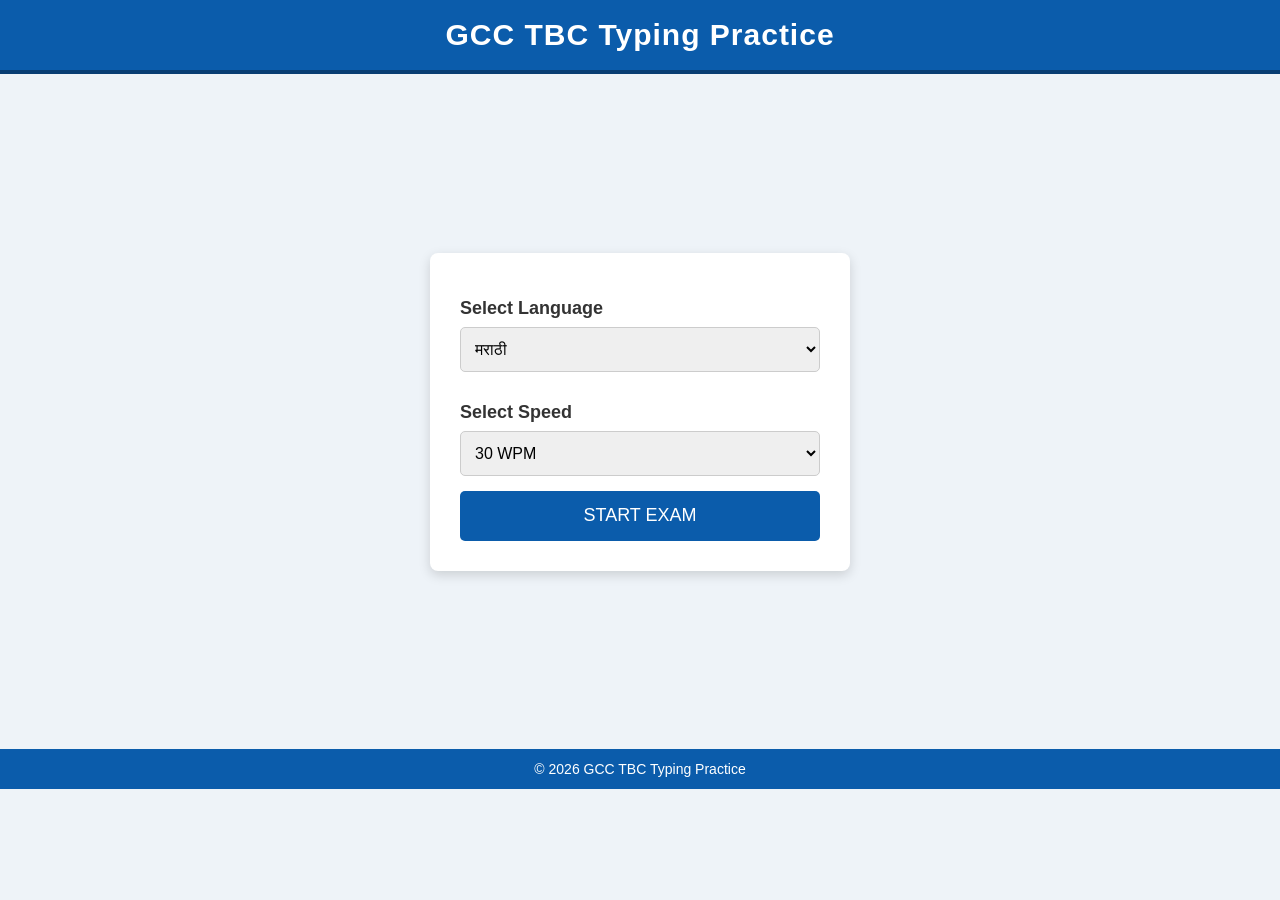
<file: index.html>
<!DOCTYPE html>
<html lang="mr">
<head>
<meta charset="UTF-8">
<meta name="viewport" content="width=device-width, initial-scale=1.0">

<title>GCC TBC Typing Practice</title>

<link rel="stylesheet" href="style.css">
</head>

<body>

<header>

<h1>GCC TBC Typing Practice</h1>

</header>

<div class="main">

<div class="box">

<h2>Select Language</h2>

<select id="language">

<option value="marathi">मराठी</option>

<option value="hindi">हिंदी</option>

<option value="english">English</option>

</select>

<h2>Select Speed</h2>

<select id="speed">

<option value="30">30 WPM</option>

<option value="40">40 WPM</option>

<option value="50">50 WPM</option>

<option value="60">60 WPM</option>

</select>

<button id="startBtn" onclick="startExam()">

START EXAM

</button>

</div>

</div>

<footer>

© 2026 GCC TBC Typing Practice

</footer>

<script src="script.js"></script>

</body>

</html>
</file>
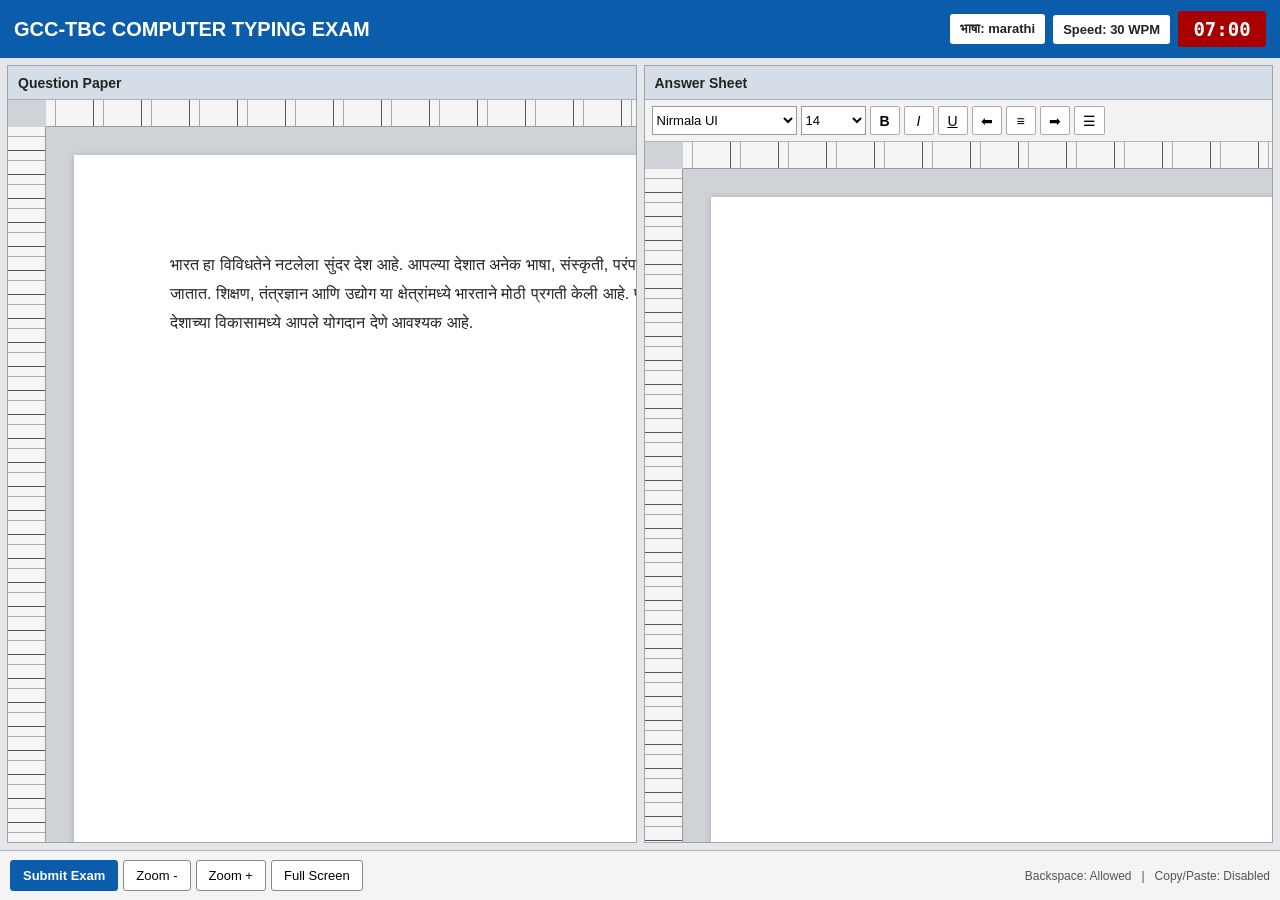
<file: exam.html>
<!DOCTYPE html>
<html lang="mr">

<head>

<meta charset="UTF-8">

<meta name="viewport" content="width=device-width, initial-scale=1.0">

<title>GCC-TBC Typing Examination</title>


<style>

/* =====================================================
   BASIC
===================================================== */

* {
    box-sizing: border-box;
}

html,
body {
    margin: 0;
    width: 100%;
    height: 100%;
    overflow: hidden;
    font-family: Arial, "Noto Sans Devanagari", sans-serif;
    background: #e5e7eb;
    color: #222;
}


/* =====================================================
   HEADER
===================================================== */

.exam-header {

    height: 58px;

    background: #0b5cab;

    color: white;

    display: flex;

    align-items: center;

    justify-content: space-between;

    padding: 7px 14px;

}


.exam-title {

    font-size: 20px;

    font-weight: bold;

}


.exam-info {

    display: flex;

    align-items: center;

    gap: 8px;

}


.info-box {

    background: white;

    color: #222;

    padding: 7px 10px;

    border-radius: 3px;

    font-size: 13px;

    font-weight: bold;

}


.timer {

    background: #a80000;

    color: white;

    min-width: 88px;

    padding: 7px 10px;

    text-align: center;

    border-radius: 3px;

    font-family: monospace;

    font-size: 19px;

    font-weight: bold;

}


/* =====================================================
   MAIN
===================================================== */

.exam-container {

    height: calc(100vh - 108px);

    padding: 7px;

}


.exam-panels {

    display: grid;

    grid-template-columns: 1fr 1fr;

    gap: 7px;

    height: 100%;

}


/* =====================================================
   PANEL
===================================================== */

.panel {

    background: #dfe3e8;

    border: 1px solid #9da4ac;

    display: flex;

    flex-direction: column;

    min-width: 0;

    overflow: hidden;

}


.panel-title {

    height: 34px;

    background: #d5dde6;

    border-bottom: 1px solid #aab2bb;

    display: flex;

    align-items: center;

    padding: 0 10px;

    font-size: 14px;

    font-weight: bold;

}


/* =====================================================
   WORD WORKSPACE
===================================================== */

.word-workspace {

    position: relative;

    flex: 1;

    min-height: 0;

    background: #cfd3d8;

    overflow: hidden;

}


/* =====================================================
   HORIZONTAL RULER
===================================================== */

.horizontal-ruler {

    position: absolute;

    top: 0;

    left: 38px;

    right: 0;

    height: 27px;

    background-color: #f5f5f5;

    border-bottom: 1px solid #999;

    z-index: 10;

    overflow: hidden;

    pointer-events: none;

    background-image:

        repeating-linear-gradient(
            to right,
            transparent 0px,
            transparent 9px,
            #aaa 9px,
            #aaa 10px,
            transparent 10px,
            transparent 47px,
            #555 47px,
            #555 48px
        );

}


.horizontal-ruler span {

    position: absolute;

    top: 2px;

    font-size: 9px;

    color: #444;

}


/* =====================================================
   VERTICAL RULER
===================================================== */

.vertical-ruler {

    position: absolute;

    left: 0;

    top: 27px;

    bottom: 0;

    width: 38px;

    background-color: #f5f5f5;

    border-right: 1px solid #999;

    z-index: 10;

    overflow: hidden;

    pointer-events: none;

    background-image:

        repeating-linear-gradient(
            to bottom,
            transparent 0px,
            transparent 9px,
            #aaa 9px,
            #aaa 10px,
            transparent 10px,
            transparent 23px,
            #555 23px,
            #555 24px
        );

}


.vertical-ruler span {

    position: absolute;

    left: 4px;

    font-size: 9px;

    color: #444;

}


/* =====================================================
   WORD PAGE
===================================================== */

.word-page {

    position: absolute;

    top: 27px;

    left: 38px;

    right: 0;

    bottom: 0;

    overflow: auto;

    padding: 28px;

}


/* =====================================================
   QUESTION PAGE
===================================================== */

.question-page {

    width: 8.27in;

    min-height: 11.69in;

    background: white;

    margin: 0 auto;

    padding:

        1in
        1in
        1in
        1in;

    box-shadow:

        0 1px 7px rgba(0,0,0,.20);

}


.question-text {

    font-family:

        "Nirmala UI",
        "Mangal",
        Arial,
        sans-serif;

    font-size: 16px;

    line-height: 1.8;

    white-space: pre-wrap;

    user-select: none;

    cursor: default;

}


/* =====================================================
   TYPING PAGE
===================================================== */

.typing-page {

    width: 8.27in;

    min-height: 11.69in;

    background: white;

    margin: 0 auto;

    padding:

        1in
        1in
        1in
        1in;

    box-shadow:

        0 1px 7px rgba(0,0,0,.20);

}


/* =====================================================
   TYPING AREA
===================================================== */

.typing-area {

    width: 100%;

    min-height: 9.69in;

    border: none;

    outline: none;

    resize: none;

    background: transparent;

    font-family:

        "Nirmala UI",
        "Mangal",
        Arial,
        sans-serif;

    font-size: 16px;

    line-height: 1.8;

    color: #111;

    white-space: pre-wrap;

    overflow: hidden;

    tab-size: 5.33;

    -moz-tab-size: 5.33;

}


/* =====================================================
   TOOLBAR
===================================================== */

.word-toolbar {

    height: 42px;

    background: #f3f3f3;

    border-bottom: 1px solid #aeb5bc;

    display: flex;

    align-items: center;

    gap: 4px;

    padding: 4px 7px;

    flex-wrap: nowrap;

    overflow-x: auto;

}


/* SELECT */

.word-toolbar select {

    height: 29px;

    border: 1px solid #999;

    background: white;

    font-size: 13px;

}


.font-select {

    width: 145px;

}


.size-select {

    width: 65px;

}


/* TOOL BUTTON */

.word-btn {

    height: 29px;

    min-width: 30px;

    padding: 3px 8px;

    border: 1px solid #aaa;

    background: white;

    cursor: pointer;

    font-size: 14px;

    border-radius: 2px;

}


.word-btn:hover {

    background: #e5e5e5;

}


.word-btn.active {

    background: #c9dff5;

    border-color: #0b5cab;

}


/* =====================================================
   BOTTOM BAR
===================================================== */

.bottom-bar {

    height: 50px;

    background: #f4f4f4;

    border-top: 1px solid #aeb5bc;

    display: flex;

    align-items: center;

    justify-content: space-between;

    padding: 6px 10px;

}


.tools {

    display: flex;

    gap: 5px;

}


.tool-button {

    background: white;

    border: 1px solid #888;

    border-radius: 3px;

    padding: 7px 12px;

    cursor: pointer;

    font-size: 13px;

}


.tool-button:hover {

    background: #e4e4e4;

}


.submit-button {

    background: #0b5cab;

    color: white;

    border-color: #0b5cab;

    font-weight: bold;

}


.submit-button:hover {

    background: #084b8c;

}


.status {

    font-size: 12px;

    color: #555;

}


/* =====================================================
   MOBILE
===================================================== */

@media(max-width:800px) {

    html,
    body {

        overflow: auto;

    }


    .exam-header {

        height: auto;

        flex-direction: column;

        gap: 7px;

    }


    .exam-info {

        flex-wrap: wrap;

        justify-content: center;

    }


    .exam-container {

        height: auto;

    }


    .exam-panels {

        grid-template-columns: 1fr;

        height: auto;

    }


    .panel {

        height: 500px;

    }


    .word-page,
    .question-page,
    .typing-page {

        width: 8.27in;

    }

}

</style>

</head>


<body>


<!-- =====================================================
     HEADER
===================================================== -->

<header class="exam-header">


    <div class="exam-title">

        GCC-TBC COMPUTER TYPING EXAM

    </div>


    <div class="exam-info">


        <div class="info-box">

            भाषा:
            <span id="languageDisplay">---</span>

        </div>


        <div class="info-box">

            Speed:
            <span id="speedDisplay">---</span>
            WPM

        </div>


        <div
            class="timer"
            id="timer"
        >

            07:00

        </div>


    </div>

</header>



<!-- =====================================================
     EXAM
===================================================== -->

<main class="exam-container">


<div class="exam-panels">


<!-- =====================================================
     QUESTION SIDE
===================================================== -->

<section class="panel">


    <div class="panel-title">

        Question Paper

    </div>


    <div class="word-workspace">


        <div
            class="horizontal-ruler"
            id="questionHorizontalRuler"
        ></div>


        <div
            class="vertical-ruler"
            id="questionVerticalRuler"
        ></div>


        <div class="word-page">


            <div class="question-page">


                <div
                    id="paragraph"
                    class="question-text"
                    oncopy="return false"
                    oncut="return false"
                    onpaste="return false"
                    oncontextmenu="return false"
                >

                    Paragraph Loading...

                </div>


            </div>


        </div>


    </div>


</section>



<!-- =====================================================
     TYPING SIDE
===================================================== -->

<section class="panel">


    <div class="panel-title">

        Answer Sheet

    </div>


    <!-- WORD TOOLBAR -->

    <div class="word-toolbar">


        <!-- FONT -->

        <select
            id="fontFamily"
            class="font-select"
            title="Font"
        >

            <option value="Nirmala UI">
                Nirmala UI
            </option>

            <option value="Mangal">
                Mangal
            </option>

            <option value="Arial">
                Arial
            </option>

            <option value="Calibri">
                Calibri
            </option>

            <option value="Times New Roman">
                Times New Roman
            </option>

            <option value="Verdana">
                Verdana
            </option>

        </select>


        <!-- FONT SIZE -->

        <select
            id="fontSize"
            class="size-select"
            title="Font Size"
        >

            <option value="12">12</option>

            <option value="14" selected>
                14
            </option>

            <option value="16">16</option>

            <option value="18">18</option>

            <option value="20">20</option>

            <option value="22">22</option>

            <option value="24">24</option>

        </select>


        <!-- BOLD -->

        <button
            type="button"
            class="word-btn"
            id="boldBtn"
            title="Bold"
        >

            <b>B</b>

        </button>


        <!-- ITALIC -->

        <button
            type="button"
            class="word-btn"
            id="italicBtn"
            title="Italic"
        >

            <i>I</i>

        </button>


        <!-- UNDERLINE -->

        <button
            type="button"
            class="word-btn"
            id="underlineBtn"
            title="Underline"
        >

            <u>U</u>

        </button>


        <!-- ALIGN -->

        <button
            type="button"
            class="word-btn"
            data-align="left"
            title="Align Left"
        >

            ⬅

        </button>


        <button
            type="button"
            class="word-btn"
            data-align="center"
            title="Center"
        >

            ≡

        </button>


        <button
            type="button"
            class="word-btn"
            data-align="right"
            title="Align Right"
        >

            ➡

        </button>


        <button
            type="button"
            class="word-btn"
            data-align="justify"
            title="Justify"
        >

            ☰

        </button>


    </div>



    <!-- WORD PAGE -->

    <div class="word-workspace">


        <div
            class="horizontal-ruler"
            id="typingHorizontalRuler"
        ></div>


        <div
            class="vertical-ruler"
            id="typingVerticalRuler"
        ></div>


        <div class="word-page">


            <div class="typing-page">


                <textarea
                    id="typingArea"
                    class="typing-area"
                    spellcheck="false"
                    autocomplete="off"
                    autocorrect="off"
                    autocapitalize="off"
                    oncopy="return false"
                    oncut="return false"
                    onpaste="return false"
                    oncontextmenu="return false"
                ></textarea>


            </div>


        </div>


    </div>


</section>


</div>

</main>



<!-- =====================================================
     BOTTOM
===================================================== -->

<div class="bottom-bar">


    <div class="tools">


        <button
            type="button"
            class="tool-button submit-button"
            onclick="submitExam()"
        >

            Submit Exam

        </button>


        <button
            type="button"
            class="tool-button"
            onclick="changeFontSize(-1)"
        >

            Zoom -

        </button>


        <button
            type="button"
            class="tool-button"
            onclick="changeFontSize(1)"
        >

            Zoom +

        </button>


        <button
            type="button"
            class="tool-button"
            onclick="goFullScreen()"
        >

            Full Screen

        </button>


    </div>


    <div class="status">

        Backspace: Allowed
        &nbsp; | &nbsp;
        Copy/Paste: Disabled

    </div>


</div>



<!-- =====================================================
     EXTERNAL FILES
===================================================== -->

<script src="paragraphs.js"></script>

<script src="exam.js"></script>



<!-- =====================================================
     WORD TOOLBAR SCRIPT
===================================================== -->

<script>

document.addEventListener(
    "DOMContentLoaded",
    function () {


        const typingArea =
            document.getElementById(
                "typingArea"
            );


        const fontFamily =
            document.getElementById(
                "fontFamily"
            );


        const fontSize =
            document.getElementById(
                "fontSize"
            );


        const boldBtn =
            document.getElementById(
                "boldBtn"
            );


        const italicBtn =
            document.getElementById(
                "italicBtn"
            );


        const underlineBtn =
            document.getElementById(
                "underlineBtn"
            );


        /*
            FONT
        */

        fontFamily.addEventListener(
            "change",
            function () {

                typingArea.style.fontFamily =
                    this.value;

            }
        );


        /*
            FONT SIZE
        */

        fontSize.addEventListener(
            "change",
            function () {

                typingArea.style.fontSize =
                    this.value + "px";

            }
        );


        /*
            BOLD
        */

        boldBtn.addEventListener(
            "click",
            function () {

                if (
                    typingArea.style.fontWeight ===
                    "bold"
                ) {

                    typingArea.style.fontWeight =
                        "normal";

                    boldBtn.classList.remove(
                        "active"
                    );

                }
                else {

                    typingArea.style.fontWeight =
                        "bold";

                    boldBtn.classList.add(
                        "active"
                    );

                }

                typingArea.focus();

            }
        );


        /*
            ITALIC
        */

        italicBtn.addEventListener(
            "click",
            function () {

                if (
                    typingArea.style.fontStyle ===
                    "italic"
                ) {

                    typingArea.style.fontStyle =
                        "normal";

                    italicBtn.classList.remove(
                        "active"
                    );

                }
                else {

                    typingArea.style.fontStyle =
                        "italic";

                    italicBtn.classList.add(
                        "active"
                    );

                }

                typingArea.focus();

            }
        );


        /*
            UNDERLINE
        */

        underlineBtn.addEventListener(
            "click",
            function () {

                if (
                    typingArea.style.textDecoration ===
                    "underline"
                ) {

                    typingArea.style.textDecoration =
                        "none";

                    underlineBtn.classList.remove(
                        "active"
                    );

                }
                else {

                    typingArea.style.textDecoration =
                        "underline";

                    underlineBtn.classList.add(
                        "active"
                    );

                }

                typingArea.focus();

            }
        );


        /*
            ALIGNMENT
        */

        document
            .querySelectorAll(
                "[data-align]"
            )
            .forEach(
                function (button) {

                    button.addEventListener(
                        "click",
                        function () {

                            typingArea.style.textAlign =
                                this.dataset.align;

                            typingArea.focus();

                        }
                    );

                }
            );


        /*
            WORD STYLE TAB

            TAB = approximately
            0.5 inch
        */

        typingArea.addEventListener(
            "keydown",
            function (event) {

                if (
                    event.key !== "Tab"
                ) {

                    return;

                }


                event.preventDefault();


                const start =
                    typingArea.selectionStart;

                const end =
                    typingArea.selectionEnd;


                const before =
                    typingArea.value.substring(
                        0,
                        start
                    );


                const after =
                    typingArea.value.substring(
                        end
                    );


                typingArea.value =
                    before +
                    "\t" +
                    after;


                typingArea.selectionStart =
                    start + 1;


                typingArea.selectionEnd =
                    start + 1;

            }
        );


    }
);


/*
    ZOOM
*/

function changeFontSize(amount) {

    const typingArea =
        document.getElementById(
            "typingArea"
        );


    const current =
        parseInt(
            window.getComputedStyle(
                typingArea
            ).fontSize
        );


    const next =
        Math.max(
            10,
            Math.min(
                30,
                current + amount
            )
        );


    typingArea.style.fontSize =
        next + "px";

}


/*
    FULL SCREEN
*/

function goFullScreen() {

    if (
        document.documentElement.requestFullscreen
    ) {

        document.documentElement.requestFullscreen();

    }

}

</script>


</body>

</html>
</file>
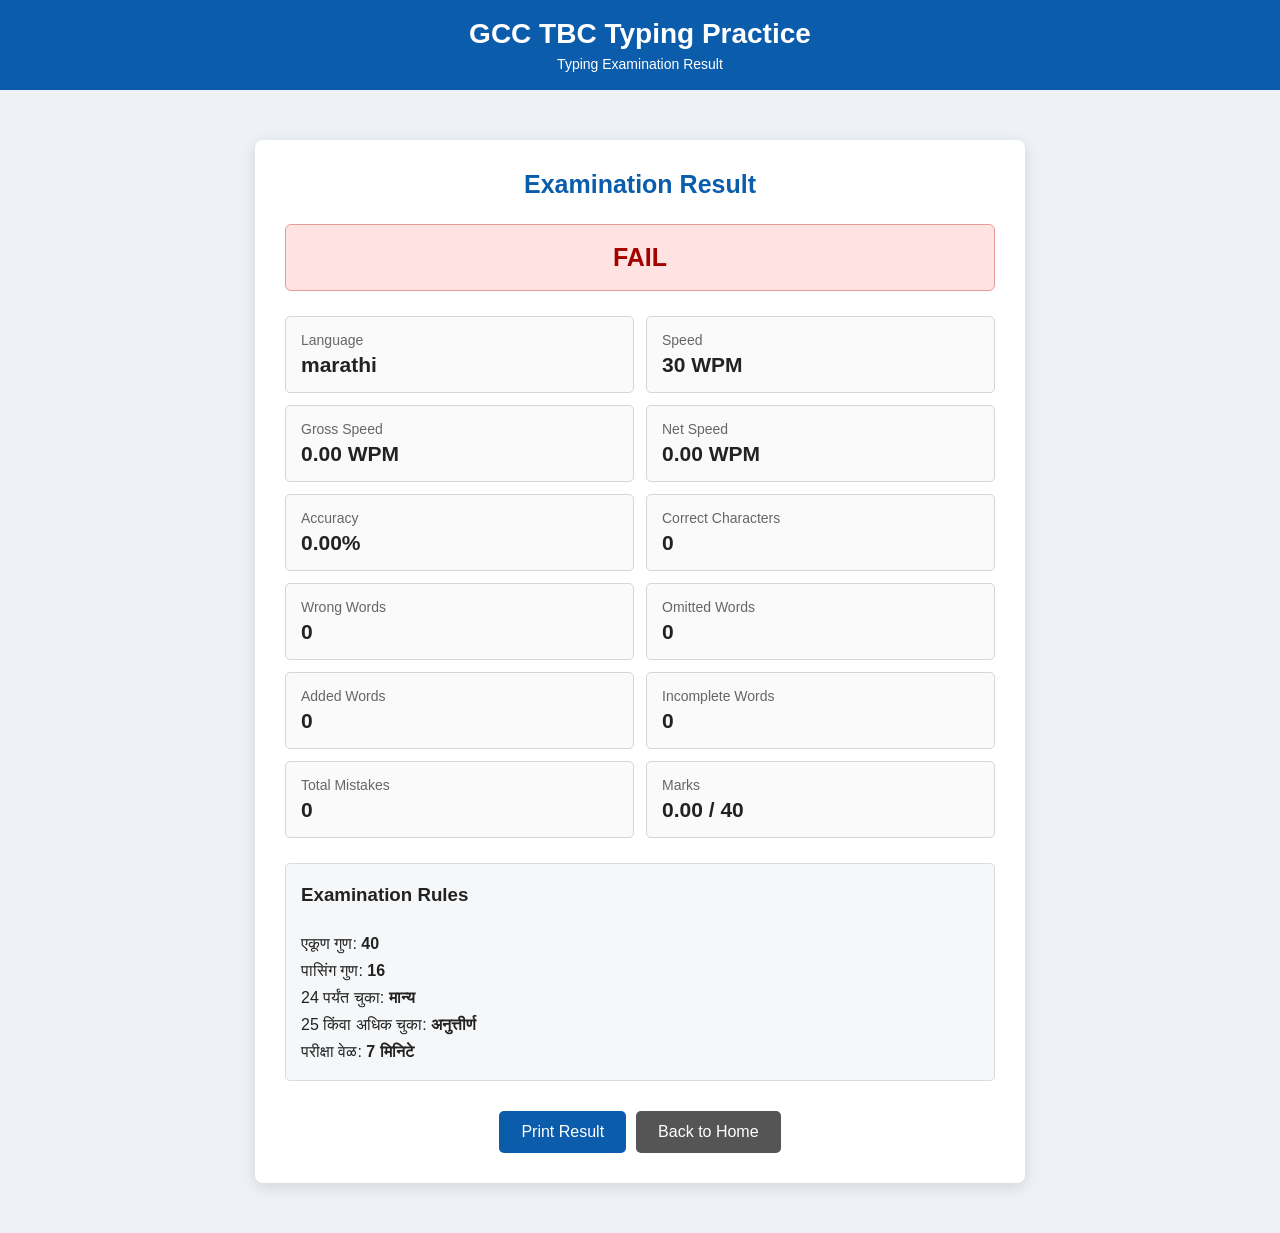
<file: result.html>
<!DOCTYPE html>
<html lang="mr">

<head>

    <meta charset="UTF-8">

    <meta name="viewport" content="width=device-width, initial-scale=1.0">

    <title>GCC TBC Result</title>


    <style>

        * {
            box-sizing: border-box;
        }


        body {

            margin: 0;

            padding: 0;

            background: #eef2f6;

            font-family: Arial, "Noto Sans Devanagari", sans-serif;

            color: #222;

        }


        /* HEADER */

        .header {

            background: #0b5cab;

            color: white;

            padding: 18px;

            text-align: center;

        }


        .header h1 {

            margin: 0;

            font-size: 28px;

        }


        .header p {

            margin: 6px 0 0;

            font-size: 14px;

        }


        /* RESULT CARD */

        .result-container {

            max-width: 800px;

            margin: 35px auto;

            padding: 15px;

        }


        .result-card {

            background: white;

            border-radius: 8px;

            padding: 30px;

            box-shadow: 0 4px 15px rgba(0,0,0,.12);

        }


        .result-title {

            text-align: center;

            font-size: 25px;

            font-weight: bold;

            margin-bottom: 25px;

            color: #0b5cab;

        }


        /* PASS / FAIL */

        .result-status {

            text-align: center;

            padding: 18px;

            border-radius: 6px;

            margin-bottom: 25px;

            font-size: 25px;

            font-weight: bold;

        }


        .pass {

            background: #dff5e5;

            color: #08752a;

            border: 1px solid #8bd19d;

        }


        .fail {

            background: #ffe2e2;

            color: #a50000;

            border: 1px solid #e49b9b;

        }


        /* INFORMATION */

        .info-grid {

            display: grid;

            grid-template-columns: 1fr 1fr;

            gap: 12px;

        }


        .info-item {

            border: 1px solid #d1d7dd;

            padding: 15px;

            border-radius: 5px;

            background: #fafafa;

        }


        .info-label {

            color: #666;

            font-size: 14px;

            margin-bottom: 5px;

        }


        .info-value {

            font-size: 21px;

            font-weight: bold;

        }


        /* BUTTONS */

        .buttons {

            display: flex;

            justify-content: center;

            gap: 10px;

            margin-top: 30px;

            flex-wrap: wrap;

        }


        .btn {

            border: none;

            padding: 12px 22px;

            border-radius: 5px;

            cursor: pointer;

            font-size: 16px;

        }


        .btn-primary {

            background: #0b5cab;

            color: white;

        }


        .btn-secondary {

            background: #555;

            color: white;

        }


        .btn:hover {

            opacity: .9;

        }


        /* RULES */

        .rules {

            margin-top: 25px;

            background: #f5f7f9;

            border: 1px solid #d7dce1;

            padding: 15px;

            border-radius: 5px;

            line-height: 1.7;

        }


        .rules h3 {

            margin-top: 0;

        }


        /* MOBILE */

        @media (max-width: 600px) {

            .info-grid {

                grid-template-columns: 1fr;

            }


            .result-card {

                padding: 20px;

            }


            .header h1 {

                font-size: 22px;

            }

        }


        @media print {

            .buttons {

                display: none;

            }


            body {

                background: white;

            }


            .result-card {

                box-shadow: none;

            }

        }

    </style>

</head>


<body>


    <!-- HEADER -->

    <header class="header">

        <h1>GCC TBC Typing Practice</h1>

        <p>Typing Examination Result</p>

    </header>



    <!-- RESULT -->

    <main class="result-container">


        <div class="result-card">


            <div class="result-title">

                Examination Result

            </div>


            <!-- PASS / FAIL -->

            <div

                id="resultStatus"

                class="result-status"

            >

                Result Calculating...

            </div>



            <!-- RESULT INFORMATION -->

<div class="info-grid">

    <div class="info-item">
        <div class="info-label">Language</div>
        <div class="info-value" id="resultLanguage">-</div>
    </div>

    <div class="info-item">
        <div class="info-label">Speed</div>
        <div class="info-value" id="resultSpeed">-</div>
    </div>

    <div class="info-item">
        <div class="info-label">Gross Speed</div>
        <div class="info-value" id="grossSpeed">-</div>
    </div>

    <div class="info-item">
        <div class="info-label">Net Speed</div>
        <div class="info-value" id="netSpeed">-</div>
    </div>

    <div class="info-item">
        <div class="info-label">Accuracy</div>
        <div class="info-value" id="accuracy">-</div>
    </div>

    <div class="info-item">
        <div class="info-label">Correct Characters</div>
        <div class="info-value" id="correctCharacters">-</div>
    </div>

    <div class="info-item">
        <div class="info-label">Wrong Words</div>
        <div class="info-value" id="wrongWords">-</div>
    </div>

    <div class="info-item">
        <div class="info-label">Omitted Words</div>
        <div class="info-value" id="omittedWords">-</div>
    </div>

    <div class="info-item">
        <div class="info-label">Added Words</div>
        <div class="info-value" id="addedWords">-</div>
    </div>

    <div class="info-item">
        <div class="info-label">Incomplete Words</div>
        <div class="info-value" id="incompleteWords">-</div>
    </div>

    <div class="info-item">
        <div class="info-label">Total Mistakes</div>
        <div class="info-value" id="totalMistakes">-</div>
    </div>

    <div class="info-item">
        <div class="info-label">Marks</div>
        <div class="info-value" id="marks">-</div>
    </div>

</div>



            <!-- RULES -->

            <div class="rules">

                <h3>Examination Rules</h3>

                <div>

                    एकूण गुण: <strong>40</strong>

                </div>

                <div>

                    पासिंग गुण: <strong>16</strong>

                </div>

                <div>

                    24 पर्यंत चुका: <strong>मान्य</strong>

                </div>

                <div>

                    25 किंवा अधिक चुका:

                    <strong>अनुत्तीर्ण</strong>

                </div>

                <div>

                    परीक्षा वेळ: <strong>7 मिनिटे</strong>

                </div>

            </div>



            <!-- BUTTONS -->

            <div class="buttons">


                <button

                    class="btn btn-primary"

                    onclick="printResult()"

                >

                    Print Result

                </button>


                <button

                    class="btn btn-secondary"

                    onclick="goHome()"

                >

                    Back to Home

                </button>


            </div>


        </div>

    </main>



    <script>

        /* ====================================
           RESULT PAGE BASIC DATA
        ==================================== */


        const language =

            localStorage.getItem("examLanguage") ||

            localStorage.getItem("language") ||

            "marathi";


        const speed =

            localStorage.getItem("examSpeed") ||

            localStorage.getItem("speed") ||

            "30";


        const typedText =

            localStorage.getItem("typedText") ||

            "";


        const questionText =

            localStorage.getItem("questionText") ||

            "";


        document.getElementById(

            "resultLanguage"

        ).textContent = language;


        document.getElementById(

            "resultSpeed"

        ).textContent = speed + " WPM";


        document.getElementById(

            "totalCharacters"

        ).textContent = typedText.length;


        /*
            आत्ता basic placeholder.

            पुढील result.js मध्ये:

            Gross Speed
            Net Speed
            Accuracy
            Mistakes
            Marks
            Pass / Fail

            अचूकपणे calculate केले जातील.
        */

        document.getElementById(

            "grossSpeed"

        ).textContent = "Calculating...";


        document.getElementById(

            "netSpeed"

        ).textContent = "Calculating...";


        document.getElementById(

            "accuracy"

        ).textContent = "Calculating...";


        document.getElementById(

            "totalMistakes"

        ).textContent = "Calculating...";


        document.getElementById(

            "marks"

        ).textContent = "Calculating...";


        document.getElementById(

            "resultStatus"

        ).textContent = "Result Engine लवकरच जोडला जाईल";


        /* PRINT */

        function printResult() {

            window.print();

        }


        /* HOME */

        function goHome() {

            window.location.href = "index.html";

        }

    </script>

    <script src="result.js"></script>

</body>

</html>
</file>
<file: style.css>
*{
    margin:0;
    padding:0;
    box-sizing:border-box;
    font-family: "Segoe UI", Arial, sans-serif;
}

body{
    background:#eef3f8;
}

/* Header */

header{
    background:#0b5cab;
    color:#fff;
    padding:18px;
    text-align:center;
    border-bottom:4px solid #083d73;
}

header h1{
    font-size:30px;
    letter-spacing:1px;
}

/* Main */

.main{
    display:flex;
    justify-content:center;
    align-items:center;
    min-height:75vh;
}

.box{
    width:420px;
    background:#fff;
    padding:30px;
    border-radius:8px;
    box-shadow:0 4px 12px rgba(0,0,0,.15);
}

.box h2{
    font-size:18px;
    margin-top:15px;
    margin-bottom:8px;
    color:#333;
}

select{
    width:100%;
    height:45px;
    border:1px solid #ccc;
    border-radius:5px;
    padding:0 10px;
    font-size:16px;
    margin-bottom:15px;
}

button{
    width:100%;
    height:50px;
    background:#0b5cab;
    color:#fff;
    border:none;
    border-radius:5px;
    font-size:18px;
    cursor:pointer;
    transition:.3s;
}

button:hover{
    background:#083d73;
}

footer{
    text-align:center;
    background:#0b5cab;
    color:white;
    padding:12px;
    font-size:14px;
}
.submit-button {
    background: #0b5cab;
    color: white;
    border-color: #0b5cab;
    font-weight: bold;
}

.submit-button:hover {
    background: #084b8c;
}
</file>
